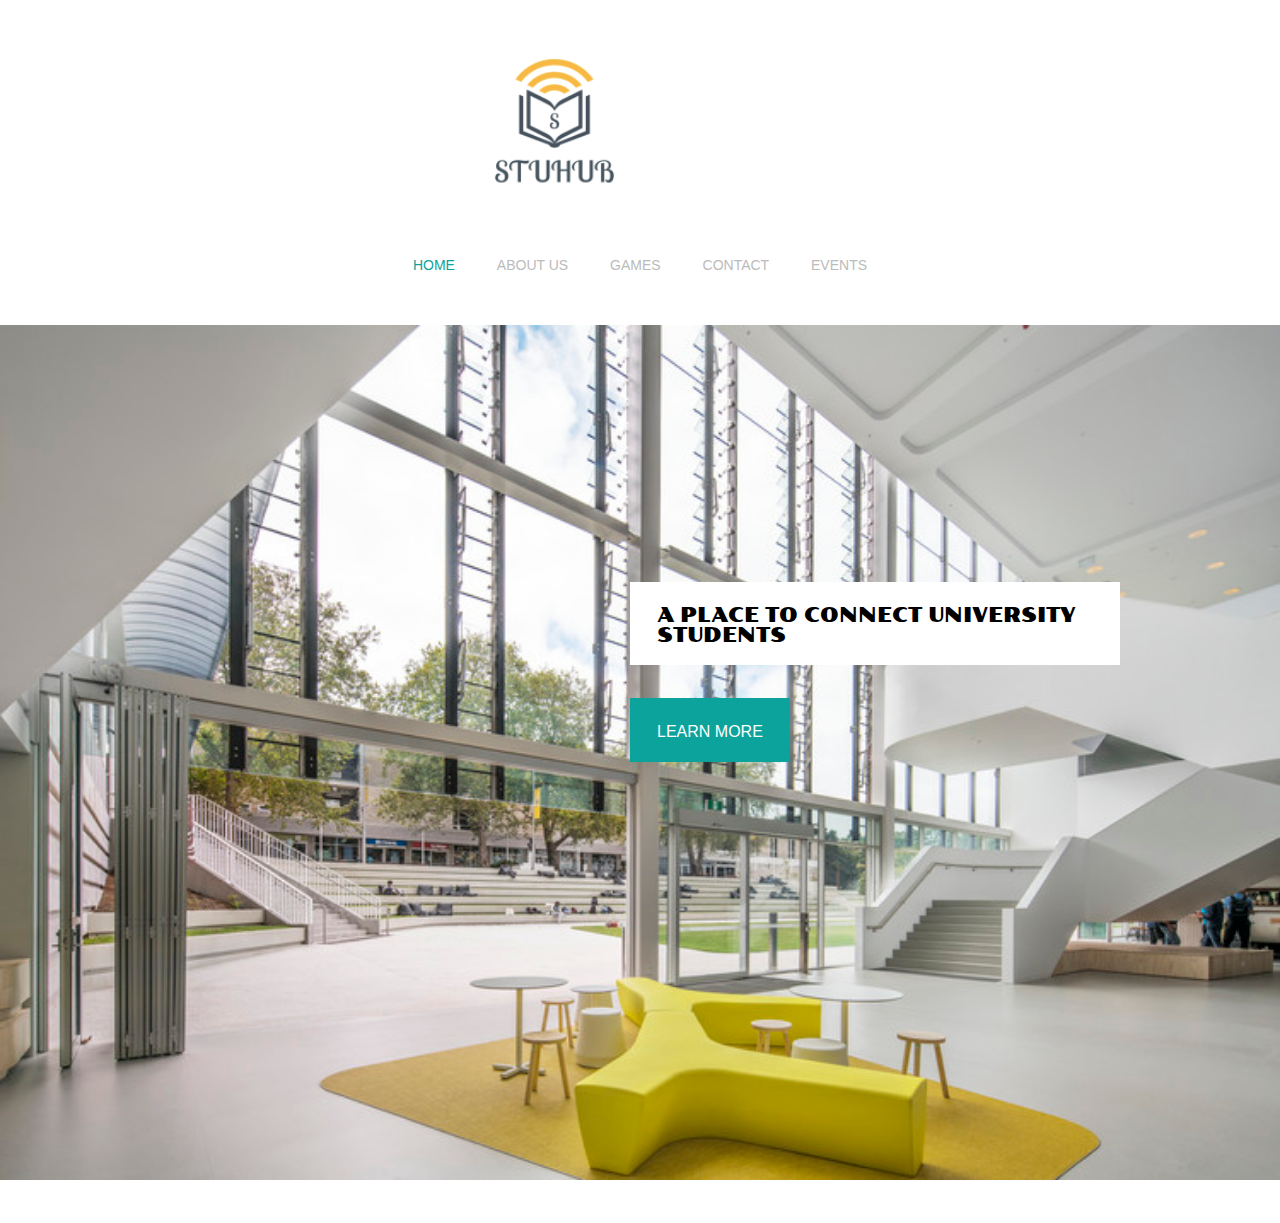
<file: STUHUB/index.html>
<!doctype html>
<html>
<head>
	<meta charset="UTF-8">
	<meta name="viewport" content="width=device-width, initial-scale=1.0">
	<title>Stuhub</title>
	<link rel="stylesheet" type="text/css" href="css/style.css">
	<link rel="stylesheet" type="text/css" href="css/mobile.css" media="screen and (max-width : 568px)">
	<script type="text/javascript" src="js/mobile.js"></script>
</head>
<body>
	<div id="header">
		<a href="index.html" class="logo">
			<img src="images/logo.png" alt="logo" class="center">
		</a>
		<ul id="navigation">
			<li class="selected">
				<a href="index.html">home</a>
			</li>
			<li>
				<a href="about.html">about us</a>
			</li>
			<li>
				<a href="games.html">games</a>
			</li>
			<li>
				<a href="contact.html">contact</a>
			</li>
			<li>
				<a href="events.html">events</a>
			</li>
		</ul>
	</div>
	<div id="body">
		<div id="featured">
			<img src="images/student-hub.jpg" alt="">
			<div>
				<h2>A place to connect university students</h2>
				<a href="about.html" class="more">Learn more</a>
			</div>
		</div>
	</div>
</body>
</html>
</file>
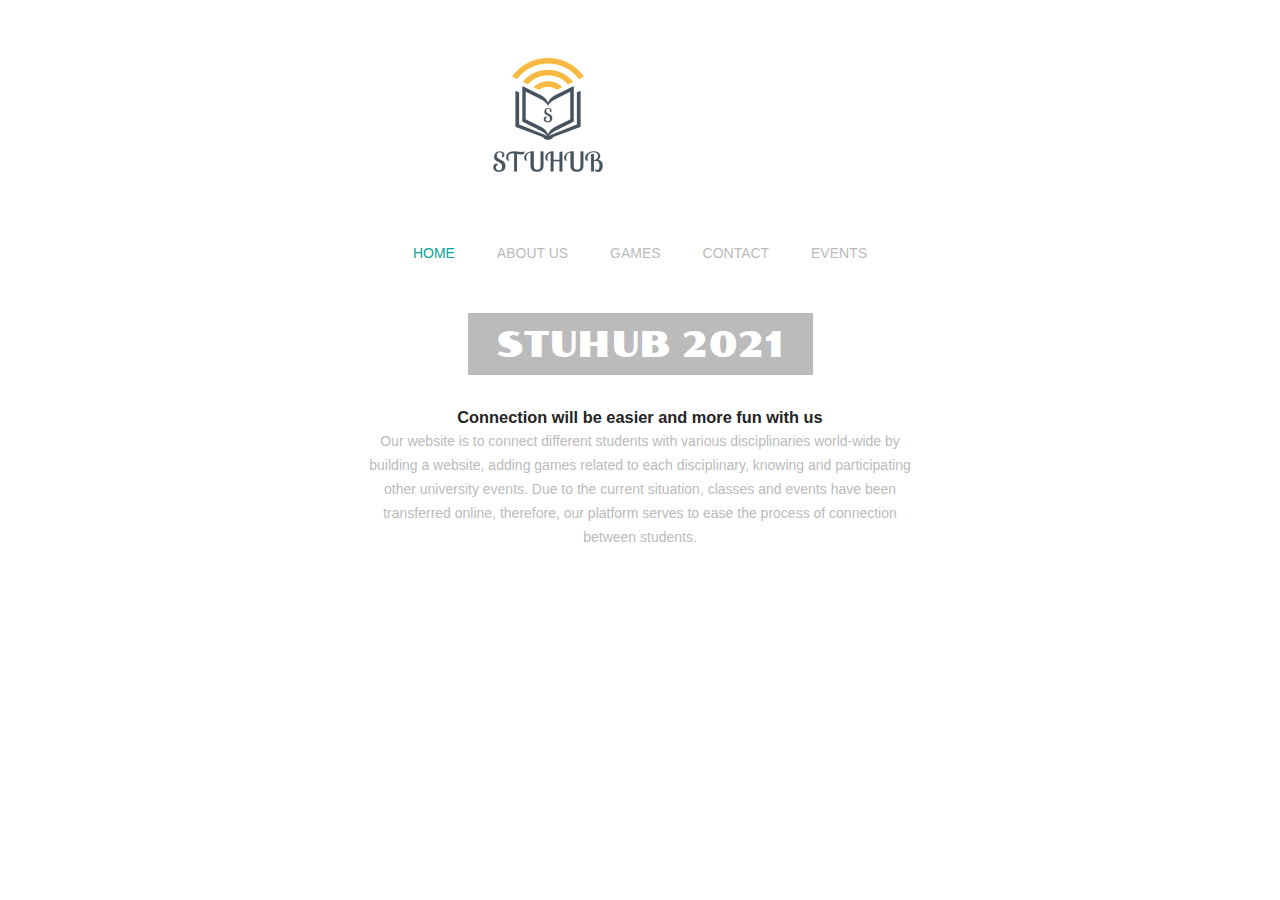
<file: STUHUB/about.html>
<!doctype html>
<html>
<head>
	<meta charset="UTF-8">
	<meta name="viewport" content="width=device-width, initial-scale=1.0">
	<title>About Stuhub</title>
	<link rel="stylesheet" type="text/css" href="css/style.css">
	<link rel="stylesheet" type="text/css" href="css/mobile.css" media="screen and (max-width : 568px)">
	<script type="text/javascript" src="js/mobile.js"></script>
</head>
<body>
	<div id="header">
		<a href="index.html" class="logo">
			<img src="images/logo.png" alt="">
		</a>
		<ul id="navigation">
			<li class="selected">
				<a href="index.html">home</a>
			</li>
			<li>
				<a href="about.html">about us</a>
			</li>
			<li>
				<a href="games.html">games</a>
			</li>
			<li>
				<a href="contact.html">contact</a>
			</li>
			<li>
				<a href="events.html">events</a>
			</li>
		</ul>
	</div>
	<div id="body">
		<h1><span>STUHUB 2021</span></h1>
		<div>
			<div class="article">
				<h3>Connection will be easier and more fun with us</h3>
				<p>
					Our website is to connect different students with various disciplinaries world-wide by building a website, adding games related to each disciplinary, knowing and participating other university events. Due to the current situation, classes and events have been transferred online, therefore, our platform 
					serves to ease the process of connection between students.
				</p>
			</div>
		</div>
	</div>
</body>
</html>
</file>
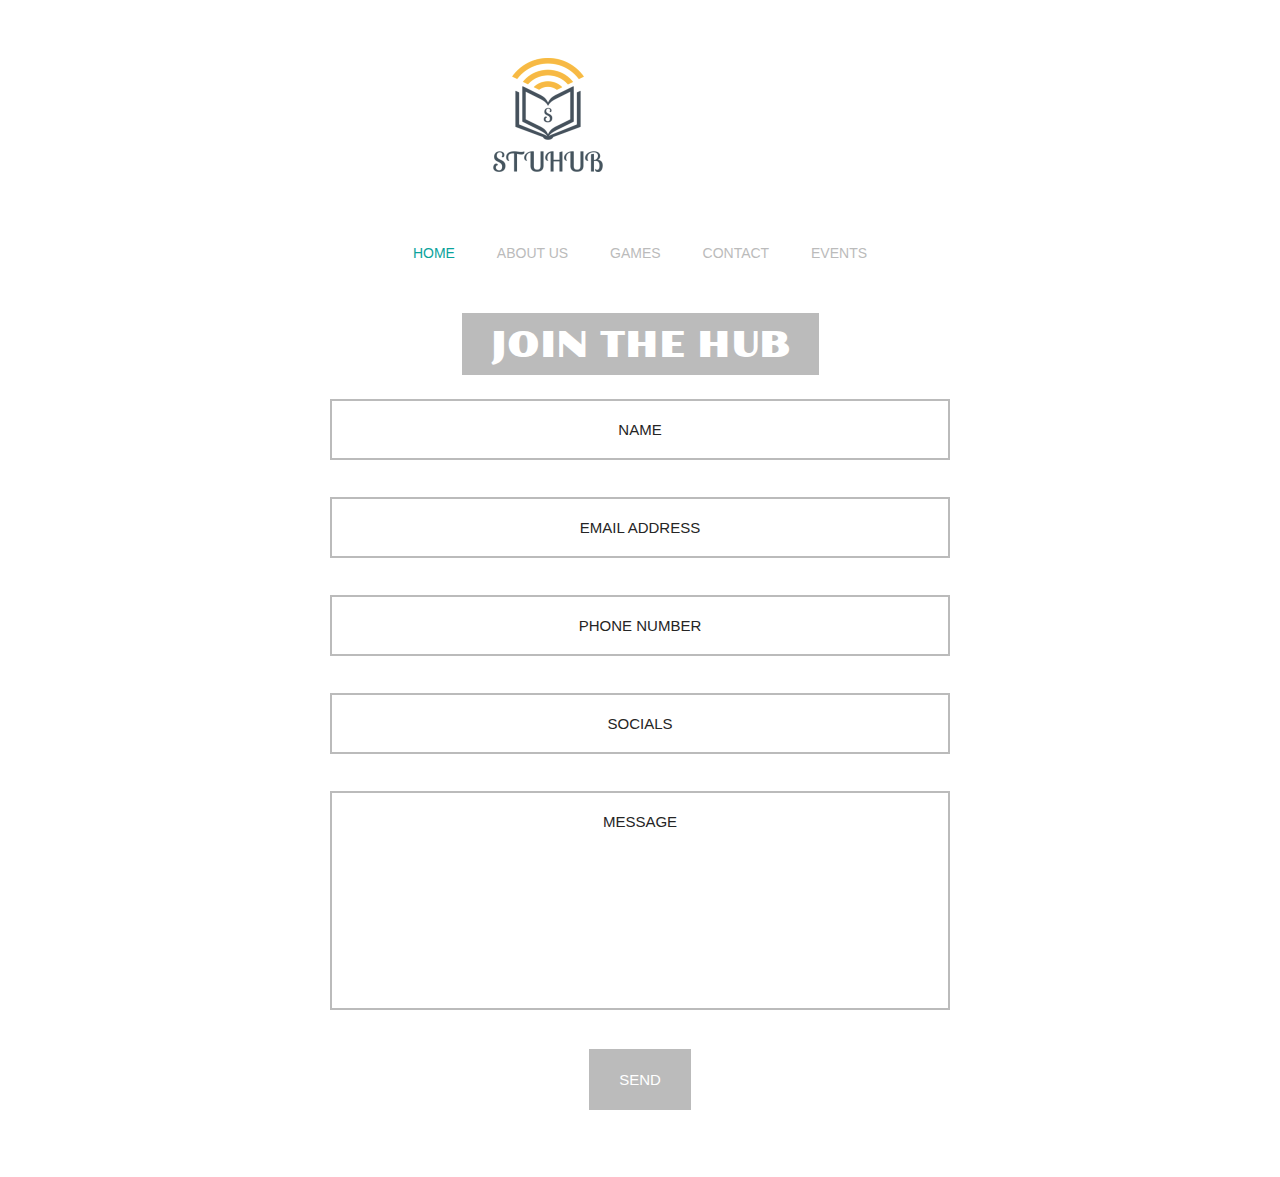
<file: STUHUB/contact.html>
<!doctype html>
<html>
<head>
	<meta charset="UTF-8">
	<meta name="viewport" content="width=device-width, initial-scale=1.0">
	<title>Contact Stuhub</title>
	<link rel="stylesheet" type="text/css" href="css/style.css">
	<link rel="stylesheet" type="text/css" href="css/mobile.css" media="screen and (max-width : 568px)">
	<script type="text/javascript" src="js/mobile.js"></script>
</head>
<body>
	<div id="header">
		<a href="index.html" class="logo">
			<img src="images/logo.png" alt="">
		</a>
		<ul id="navigation">
			<li class="selected">
				<a href="index.html">home</a>
			</li>
			<li>
				<a href="about.html">about us</a>
			</li>
			<li>
				<a href="games.html">games</a>
			</li>
			<li>
				<a href="contact.html">contact</a>
			</li>
			<li>
				<a href="events.html">events</a>
			</li>
		</ul>
	</div>
	<div id="body">
		<h1><span>Join the hub</span></h1>
		<form action="contact.html">
			<input type="text" name="fname" id="fname" value="name">
			<input type="text" name="email" id="email" value="email address">
			<input type="text" name="phone" id="phone" value="phone number">
			<input type="text" name="socials" id="socials" value="socials">
			<textarea name="message" id="message">message</textarea>
			<input type="submit" name="send" id="send" value="send">
		</form>
	</div>
</body>
</html>
</file>
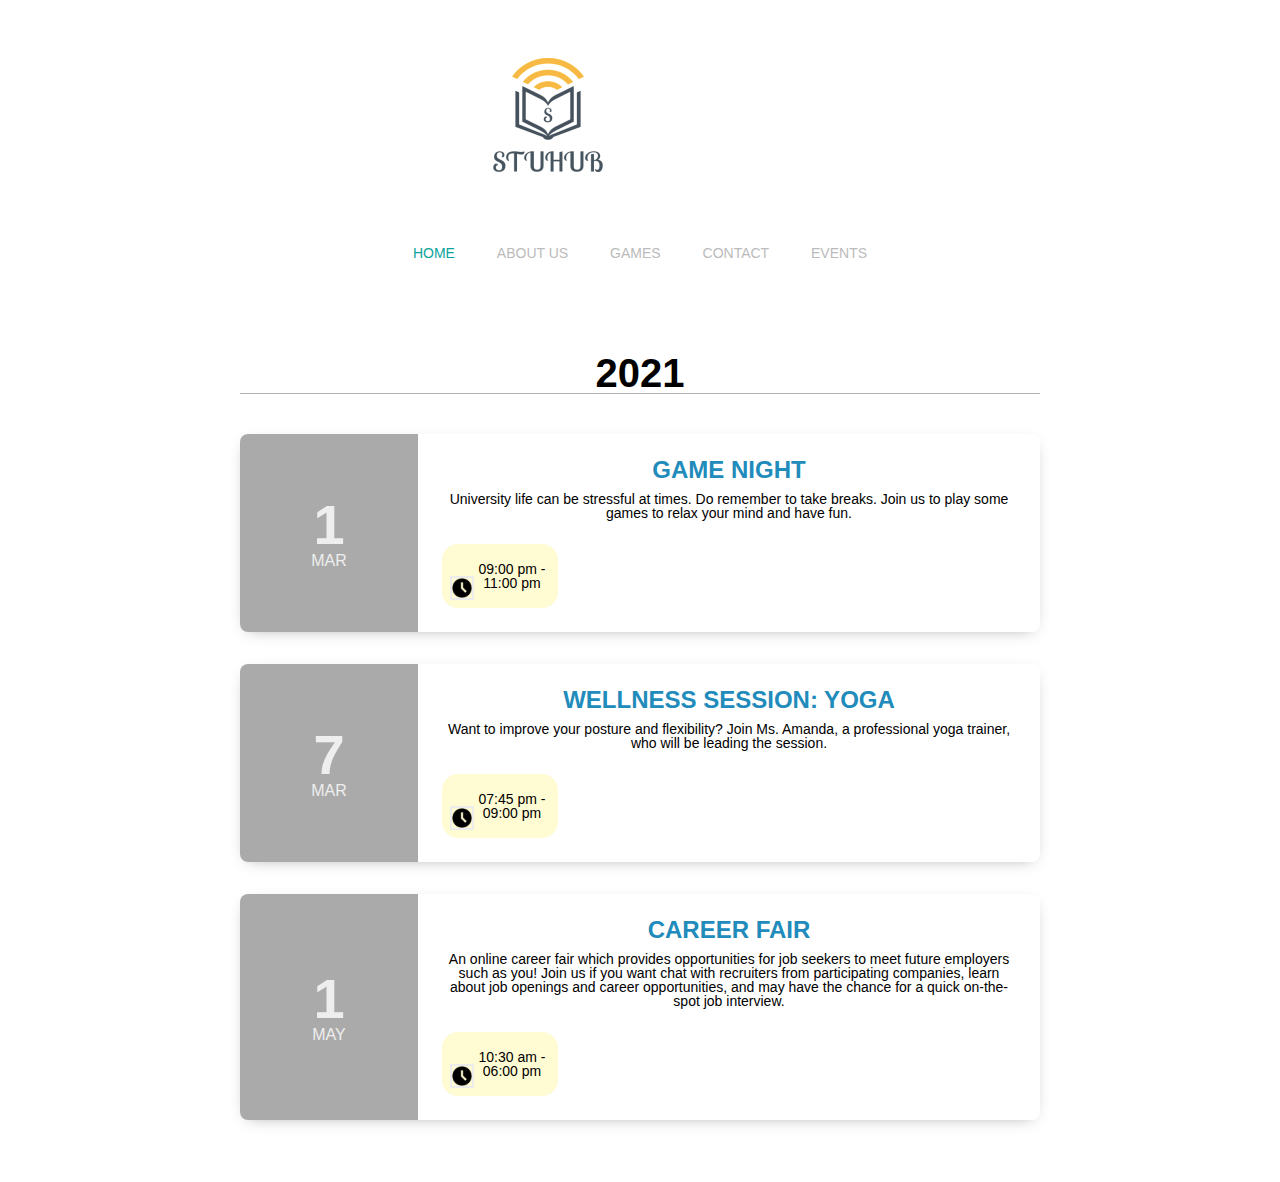
<file: STUHUB/events.html>
<!DOCTYPE html>
<html lang="en">
  <head>
    <meta charset="UTF-8" />
    <meta name="viewport" content="width=device-width, initial-scale=1.0" />
    <title>Events</title>
    <link rel="stylesheet" href="events/style.css" />
    <link rel="stylesheet" type="text/css" href="css/style.css">
  <link rel="stylesheet" type="text/css" href="css/mobile.css" media="screen and (max-width : 568px)">
  <script type="text/javascript" src="js/mobile.js"></script>
  </head>
  <body>
    <div id="header">
      <a href="index.html" class="logo">
        <img src="images/logo.png" alt="">
      </a>
      <ul id="navigation">
        <li class="selected">
          <a href="index.html">home</a>
        </li>
        <li>
          <a href="about.html">about us</a>
        </li>
        <li>
          <a href="games.html">games</a>
        </li>
        <li>
          <a href="contact.html">contact</a>
        </li>
        <li>
          <a href="events.html">events</a>
        </li>
      </ul>
  </div>
  <div id="body">
    <div class="event-container">
      <h3 class="year">2021</h3>

      <div class="event">
        <div class="event-left">
          <div class="event-date">
            <div class="date">1</div>
            <div class="month">MAR</div>
          </div>
        </div>

        <div class="event-right">
          <h3 class="event-title">Game Night</h3>

          <div class="event-description">
            University life can be stressful at times. Do remember to take breaks. Join us to play some games to relax your mind and have fun. 
          </div>

          <div class="event-timing">
            <img src="events/images/time.png" alt="" /> 09:00 pm - 11:00 pm
          </div>
        </div>
      </div>

      <div class="event">
        <div class="event-left">
          <div class="event-date">
            <div class="date">7</div>
            <div class="month">MAR</div>
          </div>
        </div>

        <div class="event-right">
          <h3 class="event-title">Wellness Session: Yoga</h3>

          <div class="event-description">
            Want to improve your posture and flexibility? Join Ms. Amanda, a professional yoga trainer, who will be leading the session. 
          </div>

          <div class="event-timing">
            <img src="events/images/time.png" alt="" /> 07:45 pm - 09:00 pm
          </div>
        </div>
      </div>

      <div class="event">
        <div class="event-left">
          <div class="event-date">
            <div class="date">1</div>
            <div class="month">MAY</div>
          </div>
        </div>

        <div class="event-right">
          <h3 class="event-title">Career Fair</h3>

          <div class="event-description">
            An online career fair which provides opportunities for job seekers to meet future employers such as you! Join us if you want chat with recruiters from participating companies, learn about job openings and career opportunities, and may have the chance for a quick on-the-spot job interview. 
          </div>

          <div class="event-timing">
            <img src="events/images/time.png" alt="" /> 10:30 am - 06:00 pm
          </div>
        </div>
      </div>
  </body>
</html>
</file>
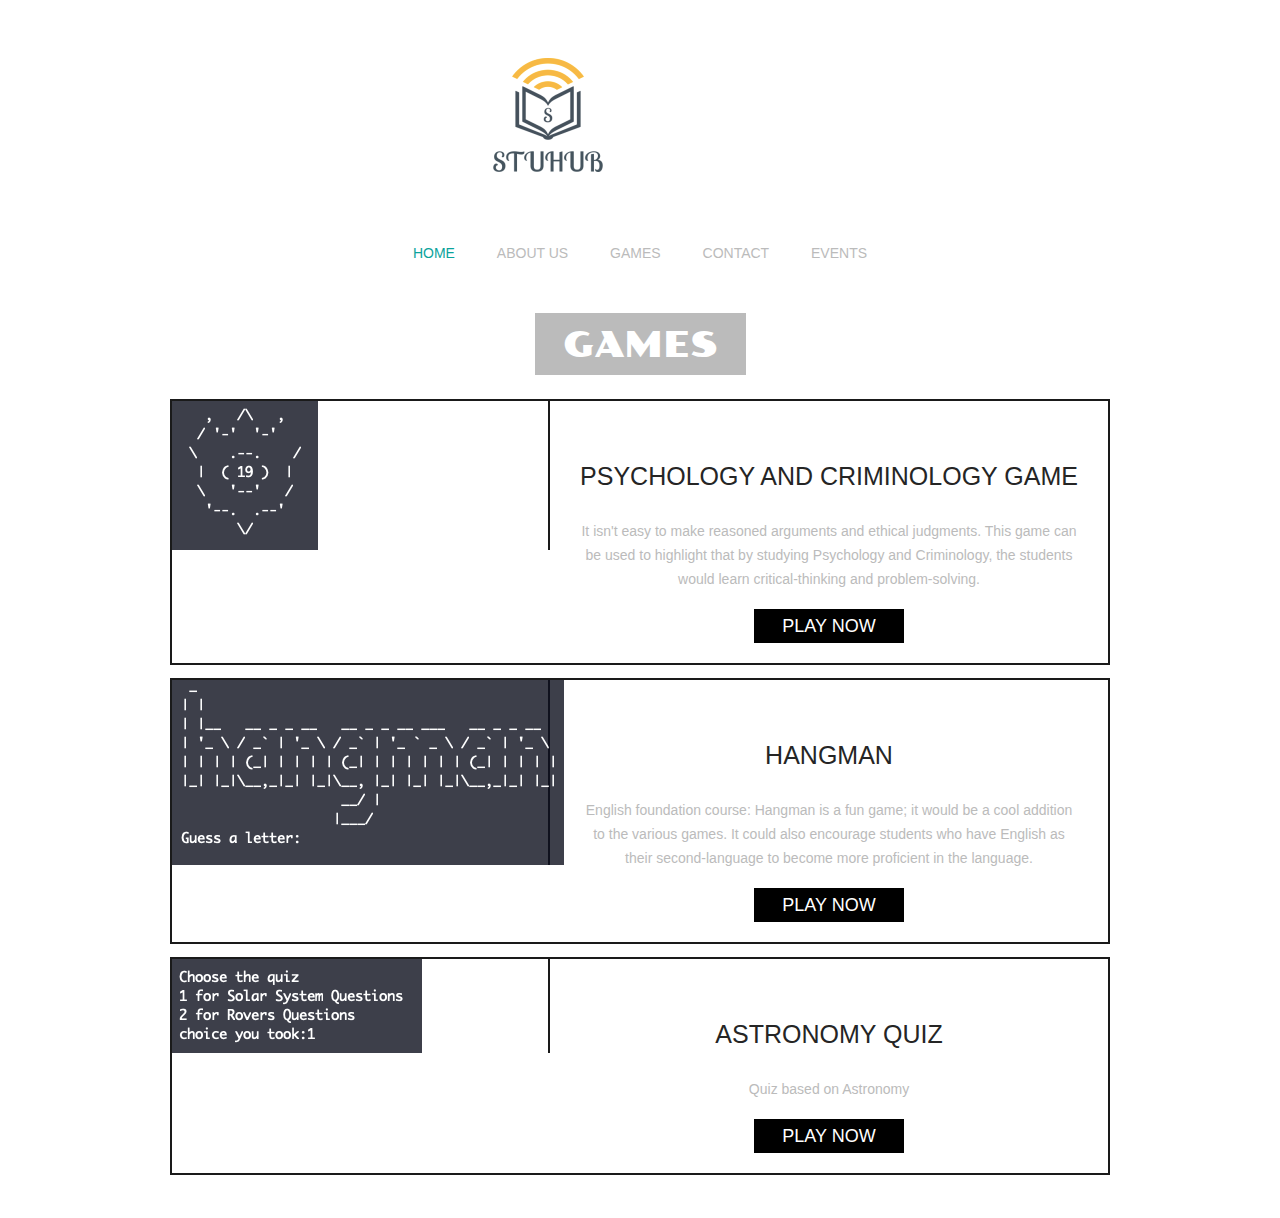
<file: STUHUB/games.html>
<!doctype html>
<html>
<head>
	<meta charset="UTF-8">
	<meta name="viewport" content="width=device-width, initial-scale=1.0">
	<title>games</title>
	<link rel="stylesheet" type="text/css" href="css/style.css">
	<link rel="stylesheet" type="text/css" href="css/mobile.css" media="screen and (max-width : 568px)">
	<script type="text/javascript" src="js/mobile.js"></script>
</head>
<body>
	<div id="header">
		<a href="index.html" class="logo">
			<img src="images/logo.png" alt="">
		</a>
		<ul id="navigation">
			<li class="selected">
				<a href="index.html">home</a>
			</li>
			<li>
				<a href="about.html">about us</a>
			</li>
			<li>
				<a href="games.html">games</a>
			</li>
			<li>
				<a href="contact.html">contact</a>
			</li>
			<li>
				<a href="events.html">events</a>
			</li>
		</ul>
	</div>
	<div id="body">
		<h1><span>games</span></h1>
		<div>
			<ul>
				<li>
					<a href="" class="figure">
						<img src="images/game1.png" alt="">
					</a>
					<div>
						<h3>Psychology and Criminology Game</h3>
						<p>
							It isn't easy to make reasoned arguments and ethical judgments. This game can be used to highlight that by studying Psychology and Criminology, the students would learn critical-thinking and problem-solving.
						</p>
						<a href="https://repl.it/@PKaushik/Psychology-and-Criminology-Game" class="more">play now</a>
					</div>
				</li>
				<li>
					<a href="" class="figure">
						<img src="images/game2.png" alt="">
					</a>
					<div>
						<h3>Hangman</h3>
						<p>
							English foundation course: Hangman is a fun game; it would be a cool addition to the various games. It could also encourage students who have English as their second-language to become more proficient in the language.
						</p>
						<a href="https://repl.it/@PKaushik/Hangman-Hackathon#main.py" class="more">play now</a>
					</div>
				</li>
				<li>
					<a href="" class="figure">
						<img src="images/game3.png" alt="">
					</a>
					<div>
						<h3>Astronomy Quiz</h3>
						<p>
							Quiz based on Astronomy
						</p>
						<a href="https://repl.it/@rainbow0001/Astronomy-Quiz" class="more">play now</a>
					</div>
				</li>
			</ul>
		</div>
	</div>
</body>
</html>
</file>
<file: STUHUB/css/style.css>
@font-face {
	font-family: 'poller_oneregular';
	src: url('../fonts/pollerone/pollerone-webfont.eot');
	src: url('../fonts/pollerone/pollerone-webfont.eot?#iefix') format('embedded-opentype'),
		 url('../fonts/pollerone/pollerone-webfont.woff') format('woff'),
		 url('../fonts/pollerone/pollerone-webfont.ttf') format('truetype'),
		 url('../fonts/pollerone/pollerone-webfont.svg#poller_oneregular') format('svg');
}
@font-face {
	font-family: 'leckerli_oneregular';
	src: url('../fonts/leckerlione/leckerlione-regular-webfont.eot');
	src: url('../fonts/leckerlione/leckerlione-regular-webfont.eot?#iefix') format('embedded-opentype'),
		 url('../fonts/leckerlione/leckerlione-regular-webfont.woff') format('woff'),
		 url('../fonts/leckerlione/leckerlione-regular-webfont.ttf') format('truetype'),
		 url('../fonts/leckerlione/leckerlione-regular-webfont.svg#leckerli_oneregular') format('svg');
}

body {
	background: #fff;
	font-family: Arial, Helvetica, sans-serif;
	font-size: 14px;
	font-weight: normal;
	line-height: 1;
	margin: 0;
	min-width: 960px;
	padding: 0;
}
p {
	color: #bbb;
	line-height: 24px;
	margin: 0;
	padding: 0;
}
p a {
	color: #bbb;
	text-decoration: underline;
}
p a:hover {
	color: #f4f4f4;
}
#header {
	margin: 0 auto;
	padding: 44px 0 50px;
	text-align: center;
	width: 960px;
}
#header a.logo {
	display: block;
	margin: 0 auto;
	padding: 0;
	width: 340px;
	text-align: center;
}
#header a.logo img {
	border: 0;
	display: block;
	margin: 0;
	padding: 0;
	text-align: center;
}
.center {
  display: block;
  margin-left: auto;
  margin-right: auto;
  width: 50%;
}

#header ul {
	margin: 0;
	padding: 56px 0 0;
}
#header ul li {
	display: inline;
	list-style: none;
	margin: 0;
	padding: 0 19px;
}
#header ul li a {
	color: #bbb;
	display: inline-block;
	font-family: "Arial Black", Gadget, sans-serif;
	font-size: 14px;
	font-weight: normal;
	margin: 0;
	padding: 0 0 3px;
	text-decoration: none;
	text-transform: uppercase;
}
#header ul li a:hover, #header ul li.selected a {
	color: #0ba39c;
}
#body {
	margin: 0;
	padding: 0 0 30px;
	text-align: center;
}
#body h1  {
	color: #fff;
	display: inline;
	font-family: poller_oneregular;
	font-size: 35px;
	font-weight: normal;
	margin: 0;
	padding: 0;
	text-transform: uppercase;
}
#body h1 span {
	background: #bbb;
	display: inline-block;
	padding: 15px 28px 12px;
}
#body > div {
	margin: 0 auto;
	padding: 0;
	width: 960px;
}
#body > div img {
	border: 2px solid #ececec;
	margin: 24px 0 0;
	padding: 0;
}
#body > div .article {
	margin: 0 auto;
	padding: 30px 30px 0;
	width: 560px;
}
#body > div .article h2 {
	font-family: "Arial Black", Gadget, sans-serif;
	font-size: 25px;
	font-weight: normal;
	margin: 0 0 30px;
}
#body > div .article h3 {
	color: #252525;
	line-height: 24px;
	margin: 0;
	padding: 0;
	text-align: center;
}
#body > div .article h4 {
	background: #bbb;
	color: #fff;
	display: inline-block;
	font-family: "Arial Black", Gadget, sans-serif;
	font-size: 25px;
	font-weight: normal;
	margin: 0 0 30px;
	padding: 8px 27px 10px;
}
#body > div .article p {
	margin: 0 0 30px;
	text-align: center;
}
#body div ul {
	margin: 0;
	padding: 24px 10px 0;
	width: 940px;
}
#body div ul li {
	border: 2px solid #1a1a1a;
	display: block;
	list-style: none;
	margin: 0 0 13px;
	overflow: hidden;
	padding: 0;
}
#body div ul li .figure {
	border-right: 2px solid #1a1a1a;
	float: left;
	margin: 0;
	padding: 0;
	width: 376px;
}
#body div ul li img {
	border: 0;
	display: block;
	margin: 0;
	padding: 0;
	opacity: 0.8;
	transition: 0.5s ease-in-out;
}
#body div ul li .figure:hover img {
	opacity: 1;
}
#body div ul li div {
	float: left;
	margin: 0;
	padding: 63px 0 20px;
	width: 558px;
}
#body div ul li div h3 {
	color: #252525;
	font-family: "Arial Black", Gadget, sans-serif;
	font-size: 25px;
	font-weight: normal;
	margin: 0;
	padding: 0;
	text-transform: uppercase;
}
#body div ul li div p {
	padding: 30px 30px 18px;
}
#body div ul li div a.more {
	background: #000;
	color: #fff;
	display: inline-block;
	font-family: "Arial Black", Gadget, sans-serif;
	font-size: 18px;
	font-weight: normal;
	margin: 0;
	padding: 8px 28px;
	text-decoration: none;
	text-transform: uppercase;
}
#body div ul li div a.more:hover {
	color: #bbb;
	background: #fff;
	border: 2px solid #252525;
}
#body #featured {
	margin: 0 0 13px;
	padding: 0;
	position: relative;
	width: 100%;
}
#body #featured img {
	border: 0;
	display: block;
	margin: 0;
	padding: 0;
	width: 100%;
}
#body #featured div {
	left: 50%;
	margin-left: -480px;
	margin-top: -171px;
	padding: 0 0 0 470px;
	position: absolute;
	top: 50%;
	text-align: left;
	width: 490px;
}
#body #featured div h2 {
	background: #fff;
	color: #000;
	display: inline-block;
	font-family: poller_oneregular;
	font-size: 20px;
	font-weight: normal;
	margin: 0 0 18px;
	padding: 23px 27px 20px;
	text-transform: uppercase;
}
#body #featured div span {
	background: #bbb;
	color: #fff;
	display: inline-block;
	font-size: 20px;
	margin: 7px 0;
	padding: 12px 27px;
}
#body #featured div a {
	background: #0ba39c;
	color: #fff;
	display: inline-block;
	font-size: 16px;
	margin: 15px 0 0;
	padding: 26px 27px 22px;
	text-align: center;
	text-decoration: none;
	text-transform: uppercase;
}
#body #featured div a:hover {
	background: #1fc3bc;
}
#body > ul {
	margin: 0 auto;
	overflow: hidden;
	padding: 24px 0 0;
	width: 960px;
}
#body > ul li {
	display: block;
	float: left;
	margin: 0 10px 20px;
	padding: 0;
	width: 300px;
}
#body > ul li a {
	color: #000;
	display: block;
	font-family: poller_oneregular;
	font-size: 20px;
	font-weight: normal;
	margin: 0;
	padding: 0;
	text-align: center;
	text-decoration: none;
	text-transform: uppercase;
}
#body > ul li a img {
	border: 2px solid #1a1a1a;
	display: block;
	margin: 0;
	padding: 0;
	opacity: .8;
	transition: 0.5s ease-in-out;
}
#body > ul li a:hover img {
	opacity: 1;
}
#body > ul li a span {
	display: block;
	margin: 0;
	padding: 33px 0 0;
}
#body form {
	margin: 0 auto;
	padding: 24px 0 0;
	width: 620px;
}
#body form input, #body form textarea {
	border: 2px solid #bbb;
	color: #252525;
	font-family: Arial, Helvetica, sans-serif;
	font-size: 15px;
	font-weight: normal;
	margin: 0 0 37px;
	padding: 20px 10px;
	text-align: center;
	text-transform: uppercase;
	width: 596px;
}
#body form textarea {
	height: 175px;
	overflow: auto;
	resize: none;
}
#body form #send {
	background: #bbb;
	color: #fff;
	font-family: "Arial Black", Gadget, sans-serif;
	font-size: 15px;
	font-weight: normal;
	display: inline-block;
	padding: 20px 28px;
	width: auto;
}
#body form #send:hover {
	background: #fff;
	color: #bbb;
	cursor: pointer;
}
</file>
<file: STUHUB/css/mobile.css>
body {
	min-width: 0;
}
#header {
	padding: 20px 0;
	position: relative;
	width: 100%;
}
#header a.logo {
	width: 80%;
}
#header a.logo img {
	width: 100%;
}
#mobile-navigation {
	background: url(../images/mobile-menu.png) no-repeat 0 0;
	display: block;
	height: 50px;
	margin: 30px auto 0;
	padding: 0;
	width: 50px;
}
#header ul {
	border: 1px solid #fff;
	display: none;
	left: 50%;
	margin-left: -45%;
	padding: 0;
	position: absolute;
	width: 90%;
	z-index: 1001;
}
#header ul li {
	border-top: 1px solid #fff;
	display: block;
	margin: 0;
	padding: 0;
	position: relative;
}
#header > ul > li:first-child {
	border: 0;
}
#header ul li a {
	background: rgba(11, 163, 156, 0.9);
	color: #fff;
	display: block;
	font-family: Arial, Helvetica, sans-serif;
	font-size: 16px;
	font-weight: normal;
	height: 49px;
	line-height: 49px;
	padding: 0 15px;
	text-align: left;
}
#header ul li a:hover, #header ul li.selected a {
	background: rgba(0, 0, 0, 0.9);
	color: #fff;
}
#header ul ul {
	display: none;
	border: 0;
	height: auto;
	left: 0;
	margin: 0;
	position: relative;
	width: 100%;
}
#header ul ul li a {
	text-indent: 15px;
}
#header ul li span {
	background: rgba(11, 163, 156, 0.9) url(../images/mobile-expand.png) no-repeat 0 0;
	border-left: 1px solid #fff;
	display: block;
	height: 49px;
	position: absolute;
	right: 0;
	top: 0;
	width: 50px;
}
#body {
	width: 100%;
}
#body h1 {
	display: block;
	font-size: 20px;
	margin: 0 auto;
	width: 90%;
}
#body h1 span {
	display: block;
	padding: 3%;
	width: 94%;
}
#body > div {
	padding: 0 5%;
	width: 90%;
}
#body > div img {
	margin: 24px 0 30px;
	width: 98%
}
#body > div .article {
	padding: 0;
	width: 100%;
}
#body > div .article h2, #body > div .article h4 {
	font-size: 18px;
	font-weight: bold;
}
#body #featured {
	overflow: hidden;
	margin: 0 0 20px
}
#body #featured img {
	min-width: 960px;
}
#body #featured div {
	left: 0;
	margin: 0;
	padding: 0 2%;
	position: absolute;
	top: 0;
	text-align: left;
	width: 96%;
}
#body #featured div h2 {
	font-size: 14px;
	font-weight: normal;
	margin: 50px 0 10px;
	padding: 8px 5px;
}
#body #featured div span {
	display: block;
	font-size: 14px;
	margin: 10px 0;
	padding: 10px;
}
#body #featured div a {
	font-size: 14px;
	margin: 5px 0 0;
	padding: 10px;
}
#body > ul {
	overflow: visible;
	padding: 0 5%;
	width: 90%;
}
#body ul.gallery {
	padding: 5% 0;
	overflow: hidden;
	width: 100%;
}
#body > ul li {
	float: none;
	margin: 0;
	width: 100%;
}
#body ul.gallery li {
	float: left;
	margin: 0 0 5% 5%;
	width: 42%;
}
#body > ul li a img {
	width: 98%;
}
#body > ul li a span {
	padding: 15px 0;
}
#body div ul {
	margin: 0;
	padding: 20px 0 0;
	width: 100%;
}
#body div ul li {
	overflow: visible;
	padding: 0 0 20px;
	width: 99%;
}
#body div ul li .figure {
	border: 0;
	display: block;
	float: none;
	margin: 0 0 20px;
	width: 100%;
}
#body div ul li .figure img {
	width: 100%;
}
#body div ul li div {
	float: none;
	padding: 0;
	width: 100%;
}
#body div ul li div a.more:hover {
	height: 14px;
	line-height: 14px;
}
#body form {
	width: 100%;
}
#body form input, #body form textarea {
	margin: 0 0 20px;
	padding: 10px;
	width: 84%;
}
#body form #send {
	padding: 10px;
}
</file>
<file: STUHUB/events/style.css>
.event-container {
  font-family: "Roboto", sans-serif;
  max-width: 800px;
  margin: 0 auto;
}

.event-container h3.year {
  font-size: 40px;
  text-align: center;
  border-bottom: 1px solid #b1b1b1;
}

.event-container .event {
  box-shadow: 0 4px 16px -8px rgba(0, 0, 0, 0.4);
  display: flex;
  border-radius: 8px;
  margin: 32px 0;
}

.event .event-left {
  background: #aaaaaa;
  min-width: 82px;
  display: flex;
  align-items: center;
  justify-content: center;
  color: #eee;
  padding: 8px 48px;
  font-weight: bold;
  text-align: center;
  border-radius: 8px 0 0 8px;
}

.event .event-left .date {
  font-size: 56px;
}

.event .event-left .month {
  font-size: 16px;
  font-weight: normal;
}

.event .event-right {
  display: flex;
  flex-direction: column;
  justify-content: center;
  padding: 0 24px;
}

.event .event-right h3.event-title {
  font-size: 24px;
  margin: 24px 0 10px 0;
  color: #218bbb;
  text-transform: uppercase;
}

.event .event-right .event-timing {
  background: #fffbd3;
  display: flex;
  align-items: center;
  justify-content: center;
  width: 100px;
  padding: 8px;
  border-radius: 16px;
  margin: 24px 0;
  font-size: 14px;
}

.event .event-right .event-timing img {
  height: 20px;
  padding-right: 8px;
}

@media (max-width: 550px) {
  .event {
    flex-direction: column;
  }

  .event .event-left {
    padding: 0;
    border-radius: 8px 8px 0 0;
  }

  .event .event-left .event-date .date,
  .event .event-left .event-date .month {
    display: inline-block;
    font-size: 24px;
  }

  .event .event-left .event-date {
    padding: 10px 0;
  }
}
</file>
